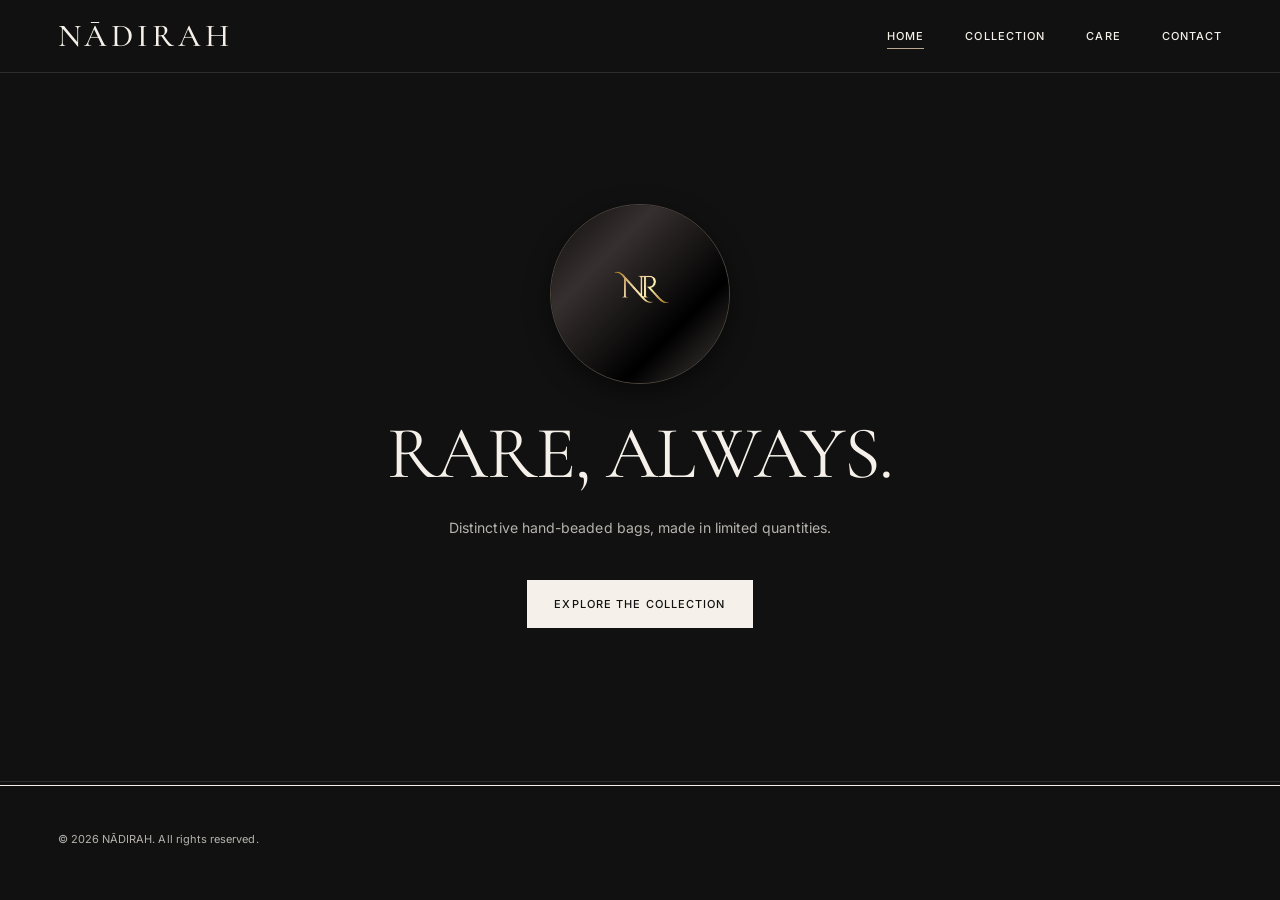
<file: index.html>
<!DOCTYPE html>
<html lang="en">
<head>
<meta charset="utf-8">
<meta name="viewport" content="width=device-width, initial-scale=1, viewport-fit=cover">
<title>NĀDIRAH — Rare, always.</title>
<meta name="description" content="NĀDIRAH creates distinctive hand-beaded bags in limited quantities. Numbered pieces, made with intention.">
<meta property="og:title" content="NĀDIRAH — Rare, always.">
<meta property="og:description" content="Distinctive hand-beaded bags, made in limited quantities.">
<meta property="og:type" content="website">
<meta name="theme-color" content="#111111">
<meta name="color-scheme" content="dark">
<link rel="preconnect" href="https://fonts.googleapis.com">
<link rel="preconnect" href="https://fonts.gstatic.com" crossorigin>
<link href="https://fonts.googleapis.com/css2?family=Cormorant+Garamond:wght@400;500&family=Inter:wght@400;500;600&display=swap" rel="stylesheet">
<style>
/* ==========================================================
   NĀDIRAH — TYPOGRAPHY & LUXURY DESIGN SYSTEM
   ========================================================== */
:root {
  /* Colour Palette */
  --black: #111111;
  --charcoal: #242424;
  --ivory: #F5F1EA;
  --champagne: #B9A88F;
  --ivory-soft: rgba(245, 241, 234, 0.72);
  --border-subtle: rgba(245, 241, 234, 0.12);

  /* Font Families */
  --font-serif: "Cormorant Garamond", Garamond, "Times New Roman", serif;
  --font-sans: Inter, -apple-system, BlinkMacSystemFont, "Segoe UI", Roboto, sans-serif;

  /* Typographic Scales */
  --type-wordmark: clamp(24px, 2.5vw, 32px);
  --type-hero: clamp(40px, 5.8vw, 84px);
  --type-h1: clamp(38px, 4.6vw, 68px);
  --type-h2: clamp(28px, 3.2vw, 44px);
  --type-h3: clamp(24px, 2.4vw, 32px);
  --type-price: clamp(16px, 1.4vw, 20px);
  --type-body: clamp(14px, 1.1vw, 16px);
  --type-spec: clamp(13px, 1vw, 14px);
  --type-meta: 11px;
  --type-btn: 11px;

  /* Line Heights */
  --lh-hero: 1.02;
  --lh-h1: 1.08;
  --lh-h2: 1.15;
  --lh-body: 1.72;
  --lh-ui: 1.35;
  --lh-meta: 1.45;

  /* Letter Spacing */
  --ls-wordmark: 0.12em;
  --ls-headline: -0.015em;
  --ls-nav: 0.10em;
  --ls-meta: 0.14em;
  --ls-btn: 0.10em;
  --ls-body: 0.005em;

  /* Spacing Rhythm */
  --space-unit: 4px;
  --section-pad: clamp(64px, 8vw, 128px);
  --gutter: clamp(20px, 4.5vw, 72px);
  --header-h: 72px;
  --ease: cubic-bezier(.22,.61,.36,1);

  color-scheme: dark;
  box-sizing: border-box;
  padding-top: env(safe-area-inset-top, 0px);
  padding-bottom: env(safe-area-inset-bottom, 0px);
}

*, *::before, *::after { box-sizing: inherit; }
html { scroll-padding-top: calc(env(safe-area-inset-top, 0px) + var(--header-h)); -webkit-text-size-adjust: 100%; }

body {
  margin: 0;
  background: var(--black);
  color: var(--ivory);
  font-family: var(--font-sans);
  font-size: var(--type-body);
  line-height: var(--lh-body);
  letter-spacing: var(--ls-body);
  -webkit-font-smoothing: antialiased;
  -moz-osx-font-smoothing: grayscale;
}

img { display: block; max-width: 100%; }
a { color: inherit; text-decoration: none; }
button { font: inherit; color: inherit; background: none; border: 0; padding: 0; cursor: pointer; }
h1, h2, h3, p, dl, dd, ul, figure { margin: 0; padding: 0; }
ul { list-style: none; }
:focus-visible { outline: 1px solid var(--ivory); outline-offset: 4px; }

.skip {
  position: absolute; left: -9999px; top: 0; background: var(--ivory); color: var(--black);
  padding: 12px 20px; z-index: 100; font-family: var(--font-sans); font-size: var(--type-btn);
  letter-spacing: var(--ls-btn); text-transform: uppercase; font-weight: 500;
}
.skip:focus { left: 16px; top: calc(env(safe-area-inset-top, 0px) + 16px); }

/* ---------- Typography Utilities ---------- */
.serif { font-family: var(--font-serif); font-weight: 400; }
.label {
  font-family: var(--font-sans);
  font-size: var(--type-meta);
  font-weight: 500;
  letter-spacing: var(--ls-meta);
  text-transform: uppercase;
  line-height: var(--lh-meta);
}
.label--soft { color: var(--ivory-soft); }
.display {
  font-family: var(--font-serif);
  font-size: var(--type-h1);
  font-weight: 400;
  line-height: var(--lh-h1);
  letter-spacing: var(--ls-headline);
}
.lede {
  font-family: var(--font-sans);
  font-size: var(--type-body);
  color: var(--ivory-soft);
  line-height: var(--lh-body);
  max-width: 38em;
}

/* ---------- Buttons & Interactive ---------- */
.btn {
  display: inline-flex; align-items: center; justify-content: center;
  min-height: 48px; padding: 0 2.4em;
  border: 1px solid var(--ivory);
  background: transparent;
  color: var(--ivory);
  font-family: var(--font-sans);
  font-size: var(--type-btn);
  font-weight: 500;
  letter-spacing: var(--ls-btn);
  text-transform: uppercase;
  transition: background-color .35s var(--ease), color .35s var(--ease), border-color .35s var(--ease);
}
.btn:hover { background: var(--charcoal); border-color: var(--champagne); color: var(--ivory); }
.btn--solid { background: var(--ivory); color: var(--black); border-color: var(--ivory); }
.btn--solid:hover { background: var(--champagne); border-color: var(--champagne); color: var(--black); }

.link {
  font-family: var(--font-sans);
  font-size: var(--type-btn);
  font-weight: 500;
  letter-spacing: var(--ls-nav);
  text-transform: uppercase;
  display: inline-block;
  padding: 6px 0;
  background: linear-gradient(var(--champagne), var(--champagne)) 0 100% / 100% 1px no-repeat;
  transition: background-size .4s var(--ease), color .3s;
}
.link:hover { background-size: 0 1px; color: var(--ivory-soft); }

/* ---------- Header ---------- */
.site-header {
  position: sticky; top: env(safe-area-inset-top, 0px); z-index: 30;
  background: var(--black);
  border-bottom: 1px solid var(--border-subtle);
}
.site-header__in {
  height: var(--header-h);
  padding: 0 var(--gutter);
  display: flex; align-items: center; justify-content: space-between;
}
.wordmark {
  font-family: var(--font-serif);
  font-weight: 500;
  font-size: var(--type-wordmark);
  letter-spacing: var(--ls-wordmark);
  padding: 8px 0;
  color: var(--ivory);
  line-height: 1;
}
.nav { display: none; gap: clamp(24px, 3.2vw, 44px); }
.nav a {
  font-family: var(--font-sans);
  font-size: var(--type-btn);
  font-weight: 500;
  letter-spacing: var(--ls-nav);
  text-transform: uppercase;
  padding: 10px 0;
  position: relative;
  color: var(--ivory);
}
.nav a::after {
  content: ""; position: absolute; left: 0; right: 100%; bottom: 6px;
  height: 1px; background: var(--champagne); transition: right .4s var(--ease);
}
.nav a:hover::after, .nav a[aria-current="page"]::after { right: 0; }
.menu-btn { width: 48px; height: 48px; margin-right: -12px; display: grid; place-items: center; }
.menu-btn span { display: block; width: 22px; height: 1px; background: var(--ivory); position: relative; }
.menu-btn span::before, .menu-btn span::after { content: ""; position: absolute; left: 0; width: 22px; height: 1px; background: var(--ivory); }
.menu-btn span::before { top: -6px; }
.menu-btn span::after { top: 6px; width: 15px; }
@media (min-width: 900px) { .nav { display: flex; } .menu-btn { display: none; } }

/* Drawer */
.drawer {
  position: fixed; inset: 0; z-index: 60; background: var(--black);
  padding: calc(env(safe-area-inset-top, 0px) + 14px) var(--gutter) calc(env(safe-area-inset-bottom, 0px) + 32px);
  display: flex; flex-direction: column;
  opacity: 0; visibility: hidden; transform: translateY(-8px);
  transition: opacity .4s var(--ease), transform .4s var(--ease), visibility 0s .4s;
}
.drawer.open { opacity: 1; visibility: visible; transform: none; }
.drawer__top { height: calc(var(--header-h) - 14px); display: flex; align-items: center; justify-content: space-between; }
.drawer__close { width: 48px; height: 48px; margin-right: -12px; position: relative; }
.drawer__close::before, .drawer__close::after { content: ""; position: absolute; left: 12px; top: 24px; width: 24px; height: 1px; background: var(--ivory); transform: rotate(45deg); }
.drawer__close::after { transform: rotate(-45deg); }
.drawer nav { margin-top: auto; margin-bottom: auto; display: flex; flex-direction: column; }
.drawer nav a { font-family: var(--font-serif); font-size: clamp(32px, 8vw, 48px); font-weight: 400; padding: 12px 0; color: var(--ivory); }
.drawer__foot { font-family: var(--font-sans); font-size: var(--type-meta); letter-spacing: var(--ls-meta); text-transform: uppercase; color: var(--ivory-soft); }

/* ---------- Layout & Structural Container ---------- */
main { outline: none; opacity: 0; transition: opacity .45s var(--ease); min-height: calc(100vh - var(--header-h) - 120px); }
main.in { opacity: 1; }
.wrap { padding: 0 var(--gutter); max-width: 1680px; margin: 0 auto; }
.page { padding-top: var(--section-pad); padding-bottom: var(--section-pad); }
.page__head { margin-bottom: clamp(48px, 6vw, 88px); }
.page__head .label { margin-bottom: 20px; display: block; }

/* Image Media & Placeholder */
.media {
  position: relative;
  width: 100%;
  background: var(--charcoal);
  overflow: hidden;
  border: 1px solid var(--border-subtle);
  aspect-ratio: 4 / 5;
}
.media img { width: 100%; height: 100%; object-fit: cover; opacity: 1; display: block; }
.ph {
  position: absolute; inset: 0; display: grid; place-items: center;
  text-align: center; padding: 24px; background: var(--charcoal);
}
.ph span { font-size: var(--type-meta); letter-spacing: var(--ls-meta); text-transform: uppercase; color: var(--ivory-soft); }
.ph::before { content: ""; position: absolute; left: 50%; top: calc(50% - 24px); width: 1px; height: 12px; background: var(--champagne); }
.r-45 { aspect-ratio: 4 / 5; }

/* ---------- Homepage Hero (Circular Luxury Logo Seal) ---------- */
.hero {
  min-height: calc(85svh - var(--header-h) - env(safe-area-inset-top, 0px));
  display: flex;
  flex-direction: column;
  justify-content: center;
  align-items: center;
  text-align: center;
  padding-top: clamp(48px, 8vw, 96px);
  padding-bottom: var(--section-pad);
}
.hero__text {
  display: flex;
  flex-direction: column;
  align-items: center;
  max-width: 50em;
}
.hero__logo {
  width: clamp(120px, 16vw, 180px);
  height: clamp(120px, 16vw, 180px);
  aspect-ratio: 1 / 1;
  border-radius: 50%;
  object-fit: cover;
  border: 1px solid rgba(185, 168, 143, 0.35);
  margin-bottom: 32px;
  user-select: none;
  box-shadow: 0 8px 24px rgba(0, 0, 0, 0.5);
}
.hero__name {
  font-family: var(--font-serif);
  font-weight: 400;
  font-size: var(--type-hero);
  line-height: var(--lh-hero);
  letter-spacing: var(--ls-headline);
  color: var(--ivory);
  margin-bottom: 24px;
}
.hero__sub {
  font-family: var(--font-sans);
  font-size: var(--type-body);
  color: var(--ivory-soft);
  line-height: var(--lh-body);
  max-width: 32em;
  margin-bottom: 40px;
}

/* ---------- Product Page (Desktop Gallery Scaled Up) ---------- */
.product {
  display: grid;
  gap: 40px;
  padding-top: 16px;
  padding-bottom: var(--section-pad);
}
.crumb { padding: 16px 0 24px; }

.gallery-wrap {
  width: 100%;
}
.gallery {
  display: flex;
  flex-direction: column;
  gap: 32px;
  width: 100%;
}
.g-item {
  display: block;
  width: 100%;
  cursor: zoom-in;
}
.g-item .media {
  width: 100%;
  min-height: 520px;
}
.g-item:hover .media img { transform: scale(1.02); }
.g-count { display: none; }

.info {
  max-width: 32rem;
  width: 100%;
}
.info__num { display: block; margin-bottom: 12px; color: var(--champagne); }
.info__name {
  font-family: var(--font-serif);
  font-weight: 400;
  font-size: var(--type-h2);
  line-height: var(--lh-h2);
  letter-spacing: var(--ls-headline);
  margin-bottom: 20px;
  color: var(--ivory);
}
.info__desc {
  font-family: var(--font-sans);
  font-size: var(--type-body);
  line-height: var(--lh-body);
  color: var(--ivory-soft);
  margin-bottom: 48px;
}

.details { border-top: 1px solid var(--border-subtle); margin-bottom: 48px; }
.details h2 {
  font-family: var(--font-serif);
  font-weight: 400;
  font-size: var(--type-h3);
  letter-spacing: normal;
  text-transform: none;
  margin: 32px 0 16px;
  color: var(--ivory);
}
.details__row {
  padding: 16px 0;
  border-bottom: 1px solid var(--border-subtle);
  display: grid;
  grid-template-columns: 8.5em 1fr;
  gap: 16px;
}
.details dt {
  font-family: var(--font-sans);
  font-size: var(--type-spec);
  font-weight: 500;
  color: var(--ivory);
}
.details dd {
  font-family: var(--font-sans);
  font-size: var(--type-spec);
  color: var(--ivory-soft);
  line-height: 1.6;
}

.buy .btn { min-width: 15rem; }
.buy__note { color: var(--ivory-soft); font-size: 13px; margin-top: 20px; max-width: 28em; line-height: 1.6; }
.buy__status { font-family: var(--font-serif); font-size: 1.4rem; color: var(--ivory-soft); margin-bottom: 24px; }

/* Grid breakpoint for desktop */
@media (min-width: 900px) {
  .product {
    grid-template-columns: repeat(12, 1fr);
    column-gap: var(--gutter);
    align-items: start;
  }
  .gallery-wrap { grid-column: 1 / span 7; }
  .info {
    grid-column: 9 / span 4;
    position: sticky;
    top: calc(var(--header-h) + env(safe-area-inset-top, 0px) + 32px);
    padding-top: 8px;
  }
  .crumb { grid-column: 1 / -1; }
}

/* Mobile gallery swipe */
@media (max-width: 899px) {
  .gallery {
    flex-direction: row;
    overflow-x: auto;
    scroll-snap-type: x mandatory;
    gap: 12px;
    margin: 0 calc(var(--gutter) * -1);
    padding: 0 var(--gutter);
    scrollbar-width: none;
    scroll-padding: 0 var(--gutter);
  }
  .gallery::-webkit-scrollbar { display: none; }
  .g-item { flex: 0 0 86%; scroll-snap-align: start; }
  .g-item .media { min-height: 0; aspect-ratio: 4 / 5; }
  .g-count { display: block; margin-top: -16px; }
  .info { padding-bottom: 96px; }
}

/* Sticky Claim Bar (Mobile) */
.claim-bar {
  position: fixed; left: 0; right: 0; bottom: 0; z-index: 40;
  background: var(--black); border-top: 1px solid var(--border-subtle);
  padding: 14px var(--gutter) calc(env(safe-area-inset-bottom, 0px) + 14px);
  display: flex; align-items: center; justify-content: center;
  transform: translateY(110%); transition: transform .45s var(--ease);
}
.claim-bar.show { transform: none; }
.claim-bar .btn { width: 100%; }
@media (min-width: 900px) { .claim-bar { display: none; } }

/* ---------- Lightbox Modal ---------- */
dialog.lb { border: 0; padding: 0; margin: 0; width: 100%; height: 100%; max-width: none; max-height: none; background: rgba(17,17,17,.96); color: var(--ivory); }
dialog.lb::backdrop { background: rgba(17,17,17,.96); }
.lb__stage { position: absolute; inset: 72px 64px 72px; display: grid; place-items: center; }
.lb__frame { position: relative; height: 100%; max-width: 100%; aspect-ratio: 4 / 5; background: var(--charcoal); border: 1px solid var(--border-subtle); }
.lb__frame img { width: 100%; height: 100%; object-fit: contain; }
.lb__frame .ph span { color: var(--ivory-soft); }
.lb__cap { position: absolute; left: 0; right: 0; bottom: calc(env(safe-area-inset-bottom, 0px) + 24px); text-align: center; color: var(--ivory); }
.lb button.ctl { position: absolute; width: 48px; height: 48px; color: var(--ivory); display: grid; place-items: center; font-size: 11px; letter-spacing: var(--ls-btn); }
.lb .ctl--close { top: calc(env(safe-area-inset-top, 0px) + 12px); right: 12px; }
.lb .ctl--prev { left: 8px; top: 50%; margin-top: -24px; }
.lb .ctl--next { right: 8px; top: 50%; margin-top: -24px; }
.lb .ctl svg { width: 22px; height: 22px; stroke: currentColor; fill: none; stroke-width: 1; }
.lb :focus-visible { outline-color: var(--ivory); }
@media (max-width: 600px) {
  .lb__stage { inset: 72px 12px 80px; }
  .lb .ctl--prev, .lb .ctl--next { top: auto; bottom: calc(env(safe-area-inset-bottom, 0px) + 12px); margin: 0; }
}

.status { font-size: var(--type-meta); font-weight: 500; letter-spacing: var(--ls-meta); text-transform: uppercase; white-space: nowrap; }
.status--available::before { content: ""; display: inline-block; width: 14px; height: 1px; background: var(--champagne); vertical-align: middle; margin-right: 10px; }
.status--sold, .status--soon { color: var(--ivory-soft); }

/* ---------- Editorial Text Pages (Care, Contact) ---------- */
.prose p + p { margin-top: 1.5em; }
.prose p { font-family: var(--font-sans); font-size: var(--type-body); line-height: var(--lh-body); color: var(--ivory-soft); max-width: 38em; }
.prose .label { margin-top: 2.8em; margin-bottom: 0.8em; display: block; color: var(--ivory); }
.split { display: grid; gap: 48px; }
@media (min-width: 900px) {
  .split { grid-template-columns: repeat(12, 1fr); column-gap: var(--gutter); }
  .split > .a { grid-column: 1 / span 4; }
  .split > .b { grid-column: 6 / span 7; }
}
.contact-list { margin-top: 48px; border-top: 1px solid var(--border-subtle); }
.contact-list a {
  display: flex; justify-content: space-between; align-items: baseline; gap: 20px;
  padding: 24px 0; border-bottom: 1px solid var(--border-subtle);
  transition: padding-left .4s var(--ease); flex-wrap: wrap;
}
.contact-list a:hover { padding-left: 12px; }
.contact-list .n { font-family: var(--font-serif); font-size: clamp(26px, 2.5vw, 36px); font-weight: 400; color: var(--ivory); }
.contact-list .v { font-family: var(--font-sans); color: var(--ivory-soft); font-size: 13px; }

/* WhatsApp Highlighted Pill */
.highlight-action {
  display: inline-flex;
  align-items: center;
  gap: 8px;
  padding: 6px 14px;
  background: rgba(185, 168, 143, 0.12);
  border: 1px solid rgba(185, 168, 143, 0.45);
  border-radius: 999px;
  color: var(--champagne) !important;
  font-weight: 500;
  letter-spacing: 0.08em;
  text-transform: uppercase;
  font-size: 11px !important;
  transition: all 0.3s var(--ease);
}
.contact-list a:hover .highlight-action {
  background: var(--champagne);
  color: var(--black) !important;
  border-color: var(--champagne);
  box-shadow: 0 0 16px rgba(185, 168, 143, 0.3);
}

/* ---------- Footer ---------- */
.site-footer {
  padding: 48px var(--gutter);
  border-top: 1px solid var(--border-subtle);
  max-width: 1680px; margin: 0 auto;
  background: var(--black);
}
.copy { font-family: var(--font-sans); font-size: var(--type-btn); color: var(--ivory-soft); letter-spacing: var(--ls-body); }

@media (prefers-reduced-motion: reduce) {
  *, *::before, *::after { transition-duration: .01ms !important; animation-duration: .01ms !important; }
  .media img { transform: none !important; }
}
</style>
</head>
<body data-tone="black">
<a class="skip" href="#main">Skip to content</a>

<header class="site-header">
  <div class="site-header__in">
    <a class="wordmark" href="#/" aria-label="NĀDIRAH — home">NĀDIRAH</a>
    <nav class="nav" aria-label="Primary" id="nav"></nav>
    <button class="menu-btn" id="menuBtn" aria-label="Open menu" aria-expanded="false" aria-controls="drawer"><span></span></button>
  </div>
</header>

<div class="drawer" id="drawer" role="dialog" aria-modal="true" aria-label="Menu" aria-hidden="true">
  <div class="drawer__top">
    <span class="wordmark">NĀDIRAH</span>
    <button class="drawer__close" id="drawerClose" aria-label="Close menu"></button>
  </div>
  <nav aria-label="Mobile" id="drawerNav"></nav>
  <p class="drawer__foot">Rare, always.</p>
</div>

<main id="main" tabindex="-1"></main>

<footer class="site-footer">
  <div class="copy">
    <span id="copy"></span>
  </div>
</footer>

<div class="claim-bar" id="claimBar" aria-hidden="true"></div>

<dialog class="lb" id="lb" aria-label="Image viewer">
  <button class="ctl ctl--close" id="lbClose" aria-label="Close image">
    <svg viewBox="0 0 24 24" aria-hidden="true"><path d="M5 5l14 14M19 5L5 19"/></svg>
  </button>
  <button class="ctl ctl--prev" id="lbPrev" aria-label="Previous image">
    <svg viewBox="0 0 24 24" aria-hidden="true"><path d="M15 4l-8 8 8 8"/></svg>
  </button>
  <button class="ctl ctl--next" id="lbNext" aria-label="Next image">
    <svg viewBox="0 0 24 24" aria-hidden="true"><path d="M9 4l8 8-8 8"/></svg>
  </button>
  <div class="lb__stage"><div class="lb__frame" id="lbFrame"></div></div>
  <p class="lb__cap label" id="lbCap" aria-live="polite"></p>
</dialog>

<script>
/* ==========================================================
   CONTENT & DATA
   ========================================================== */
const SITE = {
  name: "NĀDIRAH",
  logoImage: "./Your%20paragraph%20text%20(2).png",
  heroHeadline: "RARE, ALWAYS.",
  heroIntro: "Distinctive hand-beaded bags, made in limited quantities.",
  whatsapp: "2348147850813",
  phone: "+234 8147850813",
  phoneLink: "tel:+2348147850813",
  email: "nadirah.collection@gmail.com",
  checkoutUrl: "https://selar.com/1001rts016",
  delivery: "Estimated delivery: 3–7 working days, depending on destination. Shipping fees are charged separately."
};

const DEFAULT_DESC = "Intricate beadwork meets effortless lightness, with two compartments designed for considered organisation.";
const DEFAULT_DETAILS = [
  ["Hand-beaded", "Individually crafted by hand."],
  ["Lightweight", "Designed to feel easy to carry."],
  ["Airy", "Open beadwork creates a light, breathable feel."],
  ["Two compartments", "Designed for effortless organisation."]
];

/* 2 Product Views: Closed View first, followed by Open View */
const productImages = () => [
  { src: "./Floating%20Silver%20Beaded%20Handbag.png", label: "Closed View", alt: "closed view of the bag silhouette" },
  { src: "./Floating%20Silver%20Beaded%20Handbag%20(1).png", label: "Open View", alt: "open view showing interior compartments" }
];

/* status: AVAILABLE | SOLD | COMING SOON */
const PRODUCTS = [
  { piece: "01", edition: "05", collection: "I", name: "ALBA", status: "SOLD",        description: DEFAULT_DESC, details: DEFAULT_DETAILS, images: productImages() },
  { piece: "02", edition: "05", collection: "I", name: "ALBA", status: "AVAILABLE",   description: DEFAULT_DESC, details: DEFAULT_DETAILS, images: productImages() },
  { piece: "03", edition: "05", collection: "I", name: "ALBA", status: "COMING SOON", description: DEFAULT_DESC, details: DEFAULT_DETAILS, images: productImages() },
  { piece: "04", edition: "05", collection: "I", name: "ALBA", status: "COMING SOON", description: DEFAULT_DESC, details: DEFAULT_DETAILS, images: productImages() },
  { piece: "05", edition: "05", collection: "I", name: "ALBA", status: "COMING SOON", description: DEFAULT_DESC, details: DEFAULT_DETAILS, images: productImages() }
];

const NAV = [
  ["Home", "#/"],
  ["Collection", "#/collection"],
  ["Care", "#/care"],
  ["Contact", "#/contact"]
];

/* ---------- Helpers ---------- */
const $ = (s, r = document) => r.querySelector(s);
const byPiece = n => PRODUCTS.find(p => p.piece === n || p.piece === "0" + parseInt(n, 10));
const pieceLabel = p => `EDITION 001 · PIECE ${p.piece} / ${p.edition} · ${p.status}`;
const claimUrl = () => SITE.checkoutUrl;
const waUrl = (txt) => `https://wa.me/${SITE.whatsapp}?text=${encodeURIComponent(txt)}`;

function media(img, cls, alt) {
  const ph = img && img.src ? "" : `<div class="ph" role="img" aria-label="Image placeholder: ${alt}"><span>${(img && img.label) || "Image"}</span></div>`;
  const tag = img && img.src ? `<img src="${img.src}" alt="${alt}">` : "";
  return `<div class="media ${cls}">${tag}${ph}</div>`;
}

/* ---------- Pages ---------- */
function home() {
  return `
  <section class="wrap hero" aria-label="Brand Introduction">
    <div class="hero__text">
      <img class="hero__logo" src="${SITE.logoImage}" alt="${SITE.name} Insignia">
      <h1 class="hero__name">${SITE.heroHeadline}</h1>
      <div class="hero__sub">
        <p>${SITE.heroIntro}</p>
      </div>
      <div><a class="btn btn--solid" href="#/collection">Explore the collection</a></div>
    </div>
  </section>`;
}

function piece(n) {
  const p = byPiece(n);
  if (!p) return notFound();
  const avail = p.status === "AVAILABLE";
  const gallery = p.images.map((img, i) => `
    <button class="g-item" data-i="${i}" aria-label="Enlarge image ${i + 1} of ${p.images.length}: ${img.label}">
      ${media(img, "r-45", `${p.name},${img.alt}`)}
    </button>`).join("");
  const details = p.details.map(d => `<div class="details__row"><dt>${d[0]}</dt><dd>${d[1]}</dd></div>`).join("");
  let buy;
  if (avail) {
    buy = `<div class="buy" id="buy">
      <a class="btn btn--solid" href="${claimUrl()}" target="_blank" rel="noopener">Claim this piece</a>
      <p class="buy__note">${SITE.delivery}</p>
    </div>`;
  } else if (p.status === "SOLD") {
    buy = `<div class="buy"><p class="buy__status">This piece has found its owner.</p><a class="link" href="#/">Back to home</a></div>`;
  } else {
    buy = `<div class="buy"><p class="buy__status">Coming soon.</p><a class="btn" href="mailto:${SITE.email}?subject=${encodeURIComponent("Enquiry: " + pieceLabel(p))}">Enquire</a></div>`;
  }
  return `
  <article class="wrap product" data-piece="${p.piece}">
    <div class="crumb"><a class="link" href="#/">← Home</a></div>
    <div class="gallery-wrap">
      <div class="gallery" id="gallery" role="group" aria-label="Product images">${gallery}</div>
      <p class="g-count label label--soft" id="gCount" aria-hidden="true">1 / ${p.images.length}</p>
    </div>
    <div class="info">
      <span class="label info__num">${pieceLabel(p)}</span>
      <h1 class="info__name">${p.name}</h1>
      <p class="info__desc">${p.description}</p>
      <div class="details">
        <h2>The Details</h2>
        <dl>${details}</dl>
      </div>
      ${buy}
    </div>
  </article>`;
}

function care() {
  return `
  <section class="wrap page">
    <div class="split">
      <h1 class="a display">Care</h1>
      <div class="b prose">
        <p>Each NĀDIRAH piece is individually hand-beaded and deserves gentle care.</p>
        <p>Avoid excessive moisture, perfumes, and rough surfaces that may snag the beadwork. When not in use, store your bag in its dust bag in a cool, dry place.</p>
        
        <span class="label">Complimentary Repairs</span>
        <p>For the first six months after purchase, NĀDIRAH offers complimentary repairs for eligible accidental damage to your bag's beadwork or structure.</p>
        <p>Each request is assessed individually. Repairs are subject to inspection, and damage caused by misuse, neglect, or unauthorised alterations may not be covered.</p>
        <p>To request a repair, contact us with your proof of purchase and photographs of the damage.</p>
      </div>
    </div>
  </section>`;
}

function contact() {
  return `
  <section class="wrap page">
    <div class="split">
      <div class="a"><h1 class="display">Contact</h1></div>
      <div class="b">
        <p class="lede">For purchases, product enquiries, or private orders, please contact NĀDIRAH through the channels below.</p>
        <div class="contact-list">
          <a href="${waUrl("Hello NĀDIRAH, I would like to speak with you regarding your collection.")}" target="_blank" rel="noopener">
            <span class="n">WHATSAPP</span>
            <span class="v highlight-action">Speak with us &rarr;</span>
          </a>
          <a href="${SITE.phoneLink}"><span class="n">CALL US</span><span class="v">${SITE.phone}</span></a>
          <a href="mailto:${SITE.email}"><span class="n">EMAIL</span><span class="v">${SITE.email}</span></a>
        </div>
      </div>
    </div>
  </section>`;
}

function notFound() {
  return `<section class="wrap page"><h1 class="display">Not found</h1><p class="lede" style="margin-top:24px">This page doesn't exist. <a class="link" href="#/">Back to home</a></p></section>`;
}

/* ---------- Router ---------- */
const main = $("#main");
let currentProduct = null;
let barObserver = null;

function route() {
  const parts = (location.hash.replace(/^#\/?/, "") || "").split("/");
  const r = parts[0] || "home";
  let html, title = SITE.name, current = "";
  currentProduct = null;

  switch (r) {
    case "":
    case "home":
      html = home();
      title = `${SITE.name} — Rare, always.`;
      current = "#/";
      break;
    case "collection": {
      const p = PRODUCTS.find(prod => prod.status === "AVAILABLE") || PRODUCTS[0];
      html = piece(p.piece);
      currentProduct = p;
      title = `${p.name}, ${pieceLabel(p)} — ${SITE.name}`;
      current = "#/collection";
      break;
    }
    case "piece": {
      const p = byPiece(parts[1]);
      html = piece(parts[1]);
      if (p) {
        currentProduct = p;
        title = `${p.name}, ${pieceLabel(p)} — ${SITE.name}`;
      }
      current = "#/collection";
      break;
    }
    case "care":
      html = care();
      title = `Care — ${SITE.name}`;
      current = "#/care";
      break;
    case "contact":
      html = contact();
      title = `Contact — ${SITE.name}`;
      current = "#/contact";
      break;
    default:
      html = notFound();
      title = `Not found — ${SITE.name}`;
  }

  main.classList.remove("in");
  setTimeout(() => {
    main.innerHTML = html;
    document.title = title;
    document.body.dataset.tone = "black";
    document.querySelectorAll("#nav a").forEach(a => {
      if (a.getAttribute("href") === current) a.setAttribute("aria-current", "page");
      else a.removeAttribute("aria-current");
    });
    window.scrollTo(0, 0);
    closeDrawer(true);
    setupPiece();
    requestAnimationFrame(() => { main.classList.add("in"); });
    main.focus({ preventScroll: true });
  }, main.innerHTML ? 180 : 0);
}

/* ---------- Product Interactions ---------- */
function setupPiece() {
  const bar = $("#claimBar");
  if (barObserver) { barObserver.disconnect(); barObserver = null; }
  bar.classList.remove("show"); bar.setAttribute("aria-hidden", "true"); bar.innerHTML = "";
  if (!currentProduct) return;
  const p = currentProduct;

  const g = $("#gallery");
  if (g) {
    g.addEventListener("click", e => {
      const b = e.target.closest(".g-item");
      if (b) openLb(+b.dataset.i);
    });
    const counter = $("#gCount");
    g.addEventListener("scroll", () => {
      const first = g.firstElementChild;
      if (!first) return;
      const i = Math.round(g.scrollLeft / (first.offsetWidth + 12));
      counter.textContent = `${Math.min(i + 1, p.images.length)} / ${p.images.length}`;
    }, { passive: true });
  }

  if (p.status === "AVAILABLE") {
    bar.innerHTML = `<a class="btn btn--solid" href="${claimUrl()}" target="_blank" rel="noopener">Claim this piece</a>`;
    const target = $("#buy");
    if (target && "IntersectionObserver" in window) {
      barObserver = new IntersectionObserver(([e]) => {
        const show = !e.isIntersecting;
        bar.classList.toggle("show", show);
        bar.setAttribute("aria-hidden", show ? "false" : "true");
      }, { threshold: 0 });
      barObserver.observe(target);
    }
  }
}

/* ---------- Lightbox ---------- */
const lb = $("#lb");
let lbIndex = 0, lbTrigger = null;
function renderLb() {
  const p = currentProduct; if (!p) return;
  const img = p.images[lbIndex];
  $("#lbFrame").innerHTML = img.src
    ? `<img src="${img.src}" alt="${p.name}, ${img.alt}">`
    : `<div class="ph" role="img" aria-label="Image placeholder: ${img.label}"><span>${img.label}</span></div>`;
  $("#lbCap").textContent = `${img.label} · ${lbIndex + 1} / ${p.images.length}`;
}
function openLb(i) {
  lbIndex = i; lbTrigger = document.activeElement; renderLb();
  if (!lb.open) lb.showModal();
}
function stepLb(d) { const n = currentProduct.images.length; lbIndex = (lbIndex + d + n) % n; renderLb(); }
$("#lbClose").addEventListener("click", () => lb.close());
$("#lbPrev").addEventListener("click", () => stepLb(-1));
$("#lbNext").addEventListener("click", () => stepLb(1));
lb.addEventListener("close", () => { if (lbTrigger) lbTrigger.focus(); });
lb.addEventListener("click", e => { if (e.target === lb) lb.close(); });
lb.addEventListener("keydown", e => {
  if (e.key === "ArrowLeft") stepLb(-1);
  if (e.key === "ArrowRight") stepLb(1);
});

/* ---------- Drawer ---------- */
const drawer = $("#drawer"), menuBtn = $("#menuBtn");
function openDrawer() {
  drawer.classList.add("open"); drawer.setAttribute("aria-hidden", "false");
  menuBtn.setAttribute("aria-expanded", "true");
  document.body.style.overflow = "hidden";
  $("#drawerClose").focus();
}
function closeDrawer(silent) {
  if (!drawer.classList.contains("open")) return;
  drawer.classList.remove("open"); drawer.setAttribute("aria-hidden", "true");
  menuBtn.setAttribute("aria-expanded", "false");
  document.body.style.overflow = "";
  if (!silent) menuBtn.focus();
}
menuBtn.addEventListener("click", openDrawer);
$("#drawerClose").addEventListener("click", () => closeDrawer());
document.addEventListener("keydown", e => { if (e.key === "Escape") closeDrawer(); });
drawer.addEventListener("click", e => { if (e.target.closest("a")) closeDrawer(true); });

/* ---------- Boot ---------- */
const navHtml = (list) => list.map(([t, h]) => `<a href="${h}">${t}</a>`).join("");
$("#nav").innerHTML = navHtml(NAV);
$("#drawerNav").innerHTML = navHtml(NAV);
$("#copy").textContent = `© ${new Date().getFullYear()} ${SITE.name}. All rights reserved.`;
window.addEventListener("hashchange", route);
route();
</script>
</body>
</html>
</file>
